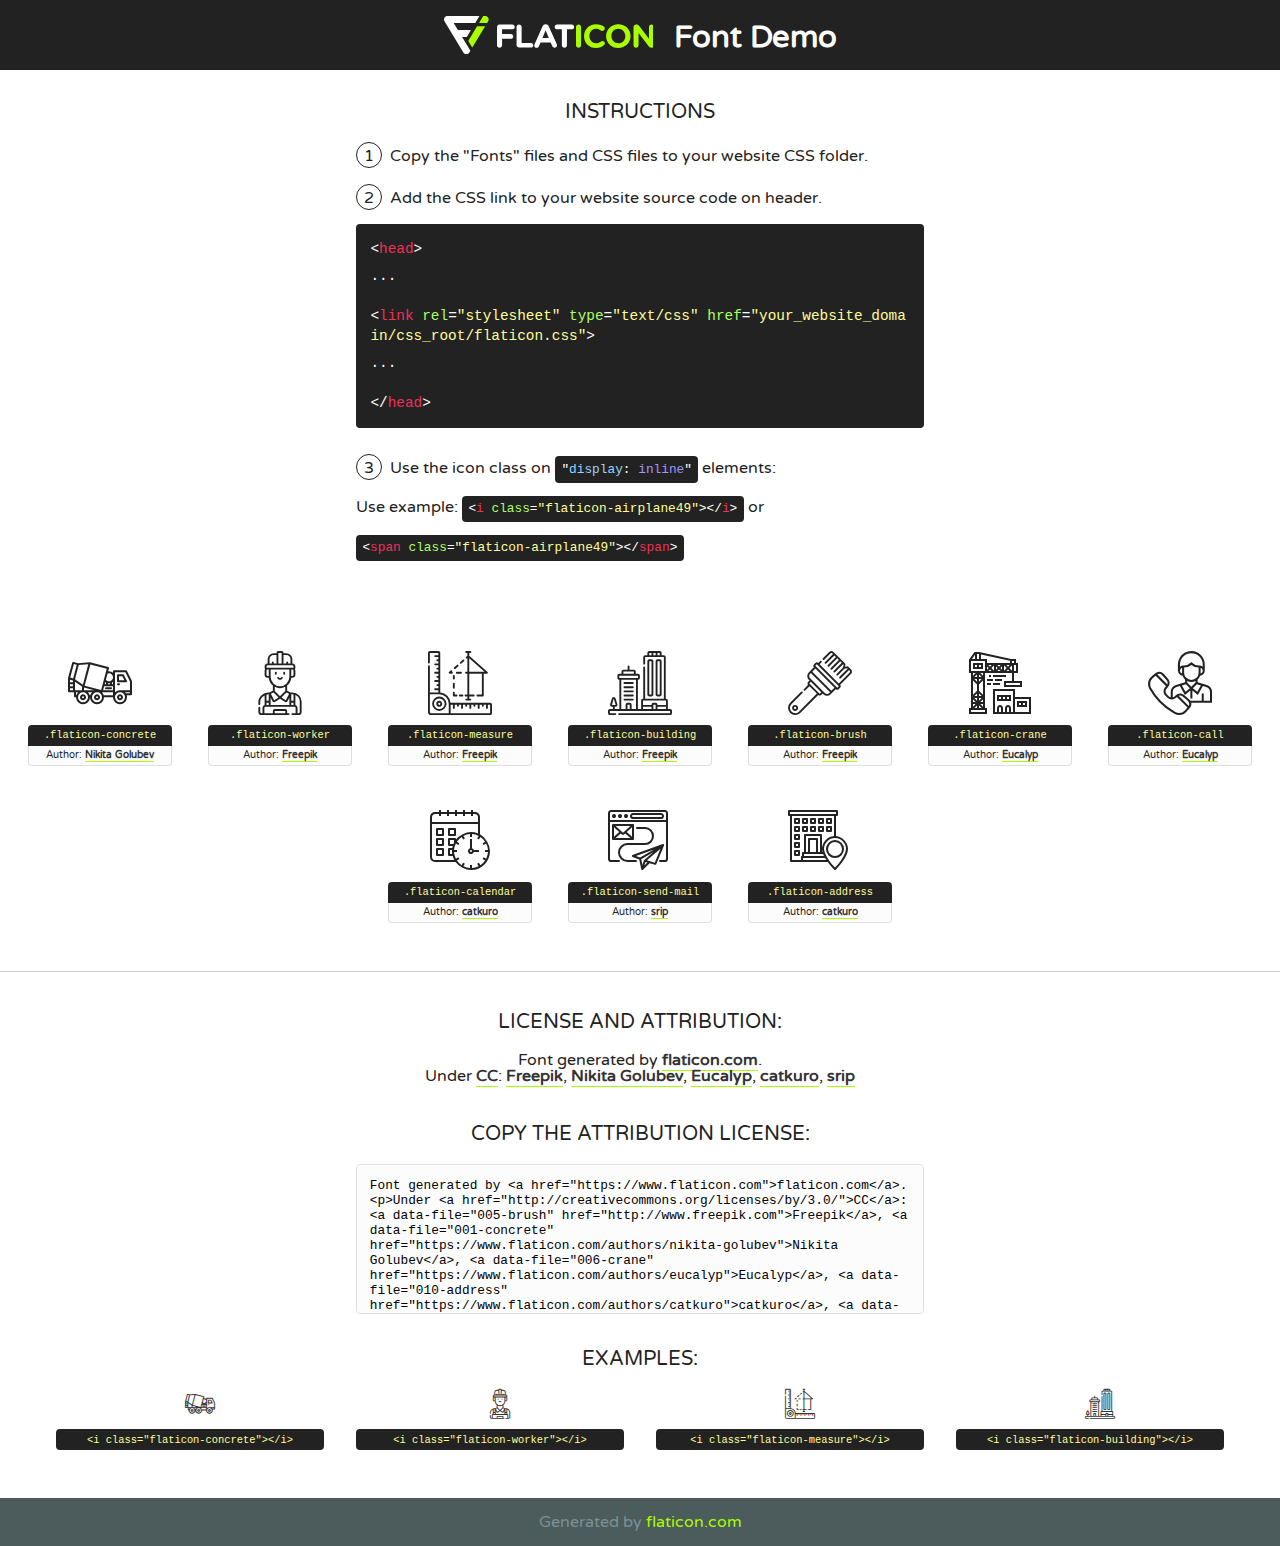
<file: lib/flaticon/font/flaticon.html>
<!DOCTYPE html>
<!--
  Flaticon icon font: Flaticon
  Creation date: 23/08/2020 07:24
-->
<html>
<!DOCTYPE html>
<html>

<head>
    <title>Flaticon WebFont</title>
    <link href="http://fonts.googleapis.com/css?family=Varela+Round" rel="stylesheet" type="text/css" />
    <link rel="stylesheet" type="text/css" href="flaticon.css">
    <meta charset="UTF-8">
    <style>
    html, body, div, span, applet, object, iframe,
    h1, h2, h3, h4, h5, h6, p, blockquote, pre,
    a, abbr, acronym, address, big, cite, code,
    del, dfn, em, img, ins, kbd, q, s, samp,
    small, strike, strong, sub, sup, tt, var,
    b, u, i, center,
    dl, dt, dd, ol, ul, li,
    fieldset, form, label, legend,
    table, caption, tbody, tfoot, thead, tr, th, td,
    article, aside, canvas, details, embed, 
    figure, figcaption, footer, header, hgroup, 
    menu, nav, output, ruby, section, summary,
    time, mark, audio, video {
        margin: 0;
        padding: 0;
        border: 0;
        font-size: 100%;
        font: inherit;
        vertical-align: baseline;
    }
    /* HTML5 display-role reset for older browsers */
    article, aside, details, figcaption, figure, 
    footer, header, hgroup, menu, nav, section {
        display: block;
    }
    body {
        line-height: 1;
    }
    ol, ul {
        list-style: none;
    }
    blockquote, q {
        quotes: none;
    }
    blockquote:before, blockquote:after,
    q:before, q:after {
        content: '';
        content: none;
    }
    table {
        border-collapse: collapse;
        border-spacing: 0;
    }
    body {
        font-family: 'Varela Round', Helvetica, Arial, sans-serif;
        font-size: 16px;
        color: #222;
    }
    a {
        color: #333;
        border-bottom: 1px solid #a9fd00;
        font-weight: bold;
        text-decoration: none;
    }
    * {
        -moz-box-sizing: border-box;
        -webkit-box-sizing: border-box;
        box-sizing: border-box;
        margin: 0;
        padding: 0;
    }
    [class^="flaticon-"]:before, [class*=" flaticon-"]:before, [class^="flaticon-"]:after, [class*=" flaticon-"]:after {
        font-family: Flaticon;
        font-size: 30px;
        font-style: normal;
        margin-left: 20px;
        color: #333;
    }
    .wrapper {
        max-width: 600px;
        margin: auto;
        padding: 0 1em;
    }
    .title {
        font-size: 1.25em;
        text-align: center;
        margin-bottom: 1em;
        text-transform: uppercase;
    }
    header {
        text-align: center;
        background-color: #222;
        color: #fff;
        padding: 1em;
    }
    header .logo {
        width: 210px;
        height: 38px;
        display: inline-block;
        vertical-align: middle;
        margin-right: 1em;
        border: none;
    }
    header strong {
        font-size: 1.95em;
        font-weight: bold;
        vertical-align: middle;
        margin-top: 5px;
        display: inline-block;
    }
    .demo {
        margin: 2em auto;
        line-height: 1.25em;
    }
    .demo ul li {
        margin-bottom: 1em;
    }
    .demo ul li .num {
        color: #222;
        border-radius: 20px;
        display: inline-block;
        width: 26px;
        padding: 3px;
        height: 26px;
        text-align: center;
        margin-right: 0.5em;
        border: 1px solid #222;
    }
    .demo ul li code {
        background-color: #222;
        border-radius: 4px;
        padding: 0.25em 0.5em;
        display: inline-block;
        color: #fff;
        font-family: Consolas,Monaco,Lucida Console,Liberation Mono,DejaVu Sans Mono,Bitstream Vera Sans Mono,Courier New, monospace;
        font-weight: lighter;
        margin-top: 1em;
        font-size: 0.8em;
        word-break: break-all;
    }
    .demo ul li code.big {
        padding: 1em;
        font-size: 0.9em;
    }
    .demo ul li code .red {
        color: #EF3159;
    }
    .demo ul li code .green {
        color: #ACFF65;
    }
    .demo ul li code .yellow {
        color: #FFFF99;
    }
    .demo ul li code .blue {
        color: #99D3FF;
    }
    .demo ul li code .purple {
        color: #A295FF;
    }
    .demo ul li code .dots {
        margin-top: 0.5em;
        display: block;
    }
    #glyphs {
        border-bottom: 1px solid #ccc;
        padding: 2em 0;
        text-align: center;
    }
    .glyph {
        display: inline-block;
        width: 9em;
        margin: 1em;
        text-align: center;
        vertical-align: top;
        background: #FFF;
    }
    .glyph .glyph-icon {
        padding: 10px;
        display: block;
        font-family:"Flaticon";
        font-size: 64px;
        line-height: 1;
    }
    .glyph .glyph-icon:before {
        font-size: 64px;
        color: #222;
        margin-left: 0;
    }
    .class-name {
        font-size: 0.65em;
        background-color: #222;
        color: #fff;
        border-radius: 4px 4px 0 0;
        padding: 0.5em;
        color: #FFFF99;
        font-family: Consolas,Monaco,Lucida Console,Liberation Mono,DejaVu Sans Mono,Bitstream Vera Sans Mono,Courier New, monospace;
    }
    .author-name {
        font-size: 0.6em;
        background-color: #fcfcfd;
        border: 1px solid #DEDEE4;
        border-top: 0;
        border-radius: 0 0 4px 4px;
        padding: 0.5em;
    }
    .class-name:last-child {
        font-size: 10px;
        color:#888;
    }
    .class-name:last-child a {
        font-size: 10px;
        color:#555;
    }
    .class-name:last-child a:hover {
        color:#a9fd00;
    }
    .glyph > input {
        display: block;
        width: 100px;
        margin: 5px auto;
        text-align: center;
        font-size: 12px;
        cursor: text;
    }
    .glyph > input.icon-input {
        font-family:"Flaticon";
        font-size: 16px;
        margin-bottom: 10px;
    }
    .attribution .title {
        margin-top: 2em;
    }
    .attribution textarea {
        background-color: #fcfcfd;
        padding: 1em;
        border: none;
        box-shadow: none;
        border: 1px solid #DEDEE4;
        border-radius: 4px;
        resize: none;
        width: 100%;
        height: 150px;
        font-size: 0.8em;
        font-family: Consolas,Monaco,Lucida Console,Liberation Mono,DejaVu Sans Mono,Bitstream Vera Sans Mono,Courier New, monospace;
        -webkit-appearance: none;
    }
    .iconsuse {
        margin: 2em auto;
        text-align: center;
        max-width: 1200px;
    }
    .iconsuse:after {
        content: '';
        display: table;
        clear: both;
    }
    .iconsuse .image {
        float: left;
        width: 25%;
        padding: 0 1em;
    }
    .iconsuse .image p {
        margin-bottom: 1em;
    }
    .iconsuse .image span {
        display: block;
        font-size: 0.65em;
        background-color: #222;
        color: #fff;
        border-radius: 4px;
        padding: 0.5em;
        color: #FFFF99;
        margin-top: 1em;
        font-family: Consolas,Monaco,Lucida Console,Liberation Mono,DejaVu Sans Mono,Bitstream Vera Sans Mono,Courier New, monospace;
    }
    #footer {
        text-align: center;
        background-color: #4C5B5C;
        color: #7c9192;
        padding: 1em;
    }
    #footer a {
        border: none;
        color: #a9fd00;
        font-weight: normal;
    }
    @media (max-width: 960px) {
        .iconsuse .image {
            width: 50%;
        }
    }
    @media (max-width: 560px) {
        .iconsuse .image {
            width: 100%;
        }
    }
    </style>
</head>

<body class="characters-off">

    <header>
        <a href="https://www.flaticon.com" target="_blank" class="logo">
            <svg version="1.1" xmlns="http://www.w3.org/2000/svg" xmlns:xlink="http://www.w3.org/1999/xlink" xmlns:a="http://ns.adobe.com/AdobeSVGViewerExtensions/3.0/" viewBox="0 0 560.875 102.036" enable-background="new 0 0 560.875 102.036" xml:space="preserve">
                <defs>
                </defs>
                <g>
                    <g class="letters">
                        <path fill="#ffffff" d="M141.596,29.675c0-3.777,2.985-6.767,6.764-6.767h34.438c3.426,0,6.15,2.728,6.15,6.15
                        c0,3.43-2.724,6.149-6.15,6.149h-27.674v13.091h23.719c3.429,0,6.151,2.724,6.151,6.15c0,3.43-2.723,6.149-6.151,6.149h-23.719
                        v17.574c0,3.773-2.986,6.761-6.764,6.761c-3.779,0-6.764-2.989-6.764-6.761V29.675z"></path>
                        <path fill="#ffffff" d="M193.844,29.149c0-3.781,2.985-6.767,6.764-6.767c3.776,0,6.763,2.985,6.763,6.767v42.957h25.039
                        c3.426,0,6.149,2.726,6.149,6.153c0,3.425-2.723,6.15-6.149,6.15h-31.802c-3.779,0-6.764-2.986-6.764-6.768V29.149z"></path>
                        <path fill="#ffffff" d="M241.891,75.71l21.438-48.407c1.492-3.341,4.215-5.357,7.906-5.357h0.792
                        c3.686,0,6.323,2.017,7.815,5.357l21.439,48.407c0.436,0.967,0.701,1.845,0.701,2.723c0,3.602-2.809,6.501-6.414,6.501
                        c-3.161,0-5.269-1.845-6.499-4.655l-4.132-9.661h-27.059l-4.301,10.102c-1.144,2.631-3.426,4.214-6.237,4.214
                        c-3.517,0-6.24-2.81-6.24-6.325C241.1,77.64,241.451,76.677,241.891,75.71z M279.932,58.666l-8.521-20.297l-8.526,20.297H279.932
                        z"></path>
                        <path fill="#ffffff" d="M314.864,35.387H301.86c-3.429,0-6.239-2.813-6.239-6.238c0-3.429,2.811-6.24,6.239-6.24h39.533
                        c3.426,0,6.237,2.811,6.237,6.24c0,3.425-2.811,6.238-6.237,6.238h-13.001v42.785c0,3.773-2.99,6.761-6.764,6.761
                        c-3.779,0-6.764-2.989-6.764-6.761V35.387z"></path>
                        <path fill="#A9FD00" d="M352.615,29.149c0-3.781,2.985-6.767,6.767-6.767c3.774,0,6.761,2.985,6.761,6.767v49.024
                        c0,3.773-2.987,6.761-6.761,6.761c-3.781,0-6.767-2.989-6.767-6.761V29.149z"></path>
                        <path fill="#A9FD00" d="M374.132,53.836v-0.179c0-17.481,13.178-31.801,32.065-31.801c9.22,0,15.459,2.458,20.557,6.238
                        c1.402,1.054,2.637,2.985,2.637,5.357c0,3.692-2.985,6.59-6.681,6.59c-1.845,0-3.071-0.702-4.044-1.319
                        c-3.776-2.813-7.729-4.393-12.562-4.393c-10.364,0-17.831,8.611-17.831,19.154v0.173c0,10.542,7.291,19.329,17.831,19.329
                        c5.715,0,9.492-1.756,13.359-4.834c1.049-0.874,2.458-1.491,4.039-1.491c3.429,0,6.325,2.813,6.325,6.236
                        c0,2.106-1.056,3.78-2.282,4.834c-5.539,4.834-12.036,7.733-21.878,7.733C387.572,85.464,374.132,71.493,374.132,53.836z"></path>
                        <path fill="#A9FD00" d="M433.009,53.836v-0.179c0-17.481,13.79-31.801,32.766-31.801c18.981,0,32.592,14.143,32.592,31.628v0.173
                        c0,17.483-13.785,31.807-32.769,31.807C446.625,85.464,433.009,71.32,433.009,53.836z M484.224,53.836v-0.179
                        c0-10.539-7.725-19.326-18.626-19.326c-10.893,0-18.449,8.611-18.449,19.154v0.173c0,10.542,7.73,19.329,18.626,19.329
                        C476.676,72.986,484.224,64.378,484.224,53.836z"></path>
                        <path fill="#A9FD00" d="M506.233,29.321c0-3.774,2.99-6.763,6.767-6.763h1.401c3.252,0,5.183,1.583,7.029,3.953l26.093,34.265
                        V29.059c0-3.692,2.99-6.677,6.681-6.677c3.683,0,6.671,2.985,6.671,6.677v48.934c0,3.78-2.987,6.765-6.764,6.765h-0.436
                        c-3.257,0-5.188-1.581-7.034-3.953l-27.056-35.492v32.944c0,3.687-2.985,6.676-6.678,6.676c-3.683,0-6.673-2.989-6.673-6.676
                        V29.321z"></path>
                    </g>
                    <g class="insignia">
                        <path fill="#ffffff" d="M48.372,56.137h12.517l11.156-18.537H37.186L25.688,18.539h57.825L94.668,0H9.271
                        C5.925,0,2.842,1.801,1.198,4.716c-1.644,2.907-1.593,6.482,0.134,9.343l50.38,83.501c1.678,2.781,4.689,4.476,7.938,4.476
                        c3.246,0,6.257-1.695,7.935-4.476l2.898-4.804L48.372,56.137z"></path>
                        <g class="i">
                            <path fill="#A9FD00" d="M93.575,18.539h0.031v0.004l21.652,0.004l2.705-4.488c1.727-2.861,1.778-6.436,0.133-9.343
                            C116.454,1.801,113.371,0,110.026,0h-5.294L93.575,18.539z"></path>
                            <polygon fill="#A9FD00" points="88.291,27.356 64.725,66.486 75.519,84.404 109.942,27.356"></polygon>
                        </g>
                    </g>
                </g>
            </svg>
        </a>
        <strong>Font Demo</strong>
    </header>


    <section class="demo wrapper">

        <p class="title">Instructions</p>

        <ul>
            <li>
                <span class="num">1</span>Copy the "Fonts" files and CSS files to your website CSS folder.
            </li>
            <li>
                <span class="num">2</span>Add the CSS link to your website source code on header.
                <code class="big">
                    &lt;<span class="red">head</span>&gt;
                    <br/><span class="dots">...</span>
                    <br/>&lt;<span class="red">link</span> <span class="green">rel</span>=<span class="yellow">"stylesheet"</span> <span class="green">type</span>=<span class="yellow">"text/css"</span> <span class="green">href</span>=<span class="yellow">"your_website_domain/css_root/flaticon.css"</span>&gt;
                    <br/><span class="dots">...</span>
                    <br/>&lt;/<span class="red">head</span>&gt;
                </code>
            </li>

            <li>
                <p>
                    <span class="num">3</span>Use the icon class on <code>"<span class="blue">display</span>:<span class="purple"> inline</span>"</code> elements:
                    <br />
                    Use example: <code>&lt;<span class="red">i</span> <span class="green">class</span>=<span class="yellow">&quot;flaticon-airplane49&quot;</span>&gt;&lt;/<span class="red">i</span>&gt;</code> or <code>&lt;<span class="red">span</span> <span class="green">class</span>=<span class="yellow">&quot;flaticon-airplane49&quot;</span>&gt;&lt;/<span class="red">span</span>&gt;</code>
            </li>
        </ul>

    </section>




   <section id="glyphs">          
    
      
        <div class="glyph"><div class="glyph-icon flaticon-concrete"></div>
            <div class="class-name">.flaticon-concrete</div>
            <div class="author-name">Author: <a data-file="001-concrete" href="https://www.flaticon.com/authors/nikita-golubev">Nikita Golubev</a> </div> 
        </div>        
        
        <div class="glyph"><div class="glyph-icon flaticon-worker"></div>
            <div class="class-name">.flaticon-worker</div>
            <div class="author-name">Author: <a data-file="002-worker" href="http://www.freepik.com">Freepik</a> </div> 
        </div>        
        
        <div class="glyph"><div class="glyph-icon flaticon-measure"></div>
            <div class="class-name">.flaticon-measure</div>
            <div class="author-name">Author: <a data-file="003-measure" href="http://www.freepik.com">Freepik</a> </div> 
        </div>        
        
        <div class="glyph"><div class="glyph-icon flaticon-building"></div>
            <div class="class-name">.flaticon-building</div>
            <div class="author-name">Author: <a data-file="004-building" href="http://www.freepik.com">Freepik</a> </div> 
        </div>        
        
        <div class="glyph"><div class="glyph-icon flaticon-brush"></div>
            <div class="class-name">.flaticon-brush</div>
            <div class="author-name">Author: <a data-file="005-brush" href="http://www.freepik.com">Freepik</a> </div> 
        </div>        
        
        <div class="glyph"><div class="glyph-icon flaticon-crane"></div>
            <div class="class-name">.flaticon-crane</div>
            <div class="author-name">Author: <a data-file="006-crane" href="https://www.flaticon.com/authors/eucalyp">Eucalyp</a> </div> 
        </div>        
        
        <div class="glyph"><div class="glyph-icon flaticon-call"></div>
            <div class="class-name">.flaticon-call</div>
            <div class="author-name">Author: <a data-file="007-call" href="https://www.flaticon.com/authors/eucalyp">Eucalyp</a> </div> 
        </div>        
        
        <div class="glyph"><div class="glyph-icon flaticon-calendar"></div>
            <div class="class-name">.flaticon-calendar</div>
            <div class="author-name">Author: <a data-file="008-calendar" href="https://www.flaticon.com/authors/catkuro">catkuro</a> </div> 
        </div>        
        
        <div class="glyph"><div class="glyph-icon flaticon-send-mail"></div>
            <div class="class-name">.flaticon-send-mail</div>
            <div class="author-name">Author: <a data-file="009-send-mail" href="https://www.flaticon.com/authors/srip">srip</a> </div> 
        </div>        
        
        <div class="glyph"><div class="glyph-icon flaticon-address"></div>
            <div class="class-name">.flaticon-address</div>
            <div class="author-name">Author: <a data-file="010-address" href="https://www.flaticon.com/authors/catkuro">catkuro</a> </div> 
        </div>        
        

    </section>



    <section class="attribution wrapper"   style="text-align:center;">

      <div class="title">License and attribution:</div><div class="attrDiv">Font generated by <a href="https://www.flaticon.com">flaticon.com</a>. <div><p>Under <a href="http://creativecommons.org/licenses/by/3.0/">CC</a>: <a data-file="005-brush" href="http://www.freepik.com">Freepik</a>, <a data-file="001-concrete" href="https://www.flaticon.com/authors/nikita-golubev">Nikita Golubev</a>, <a data-file="006-crane" href="https://www.flaticon.com/authors/eucalyp">Eucalyp</a>, <a data-file="010-address" href="https://www.flaticon.com/authors/catkuro">catkuro</a>, <a data-file="009-send-mail" href="https://www.flaticon.com/authors/srip">srip</a></p>  </div>
      </div>
      <div class="title">Copy the Attribution License:</div>

    <textarea onclick="this.focus();this.select();">Font generated by &lt;a href=&quot;https://www.flaticon.com&quot;&gt;flaticon.com&lt;/a&gt;. <p>Under <a href="http://creativecommons.org/licenses/by/3.0/">CC</a>: <a data-file="005-brush" href="http://www.freepik.com">Freepik</a>, <a data-file="001-concrete" href="https://www.flaticon.com/authors/nikita-golubev">Nikita Golubev</a>, <a data-file="006-crane" href="https://www.flaticon.com/authors/eucalyp">Eucalyp</a>, <a data-file="010-address" href="https://www.flaticon.com/authors/catkuro">catkuro</a>, <a data-file="009-send-mail" href="https://www.flaticon.com/authors/srip">srip</a></p>  
     </textarea>

    </section>

    <section class="iconsuse">

          <div class="title">Examples:</div>            
             
            <div class="image">
                <p>
                    <i class="glyph-icon flaticon-concrete"></i> 
                    <span>&lt;i class=&quot;flaticon-concrete&quot;&gt;&lt;/i&gt;</span>
                </p>
            </div>
            
            <div class="image">
                <p>
                    <i class="glyph-icon flaticon-worker"></i> 
                    <span>&lt;i class=&quot;flaticon-worker&quot;&gt;&lt;/i&gt;</span>
                </p>
            </div>
            
            <div class="image">
                <p>
                    <i class="glyph-icon flaticon-measure"></i> 
                    <span>&lt;i class=&quot;flaticon-measure&quot;&gt;&lt;/i&gt;</span>
                </p>
            </div>
            
            <div class="image">
                <p>
                    <i class="glyph-icon flaticon-building"></i> 
                    <span>&lt;i class=&quot;flaticon-building&quot;&gt;&lt;/i&gt;</span>
                </p>
            </div>
                       
        </div>
                            
    </section>

<div id="footer">
    <div>Generated by <a href="https://www.flaticon.com">flaticon.com</a>
    </div>
</div>



</body>
</html>
</file>
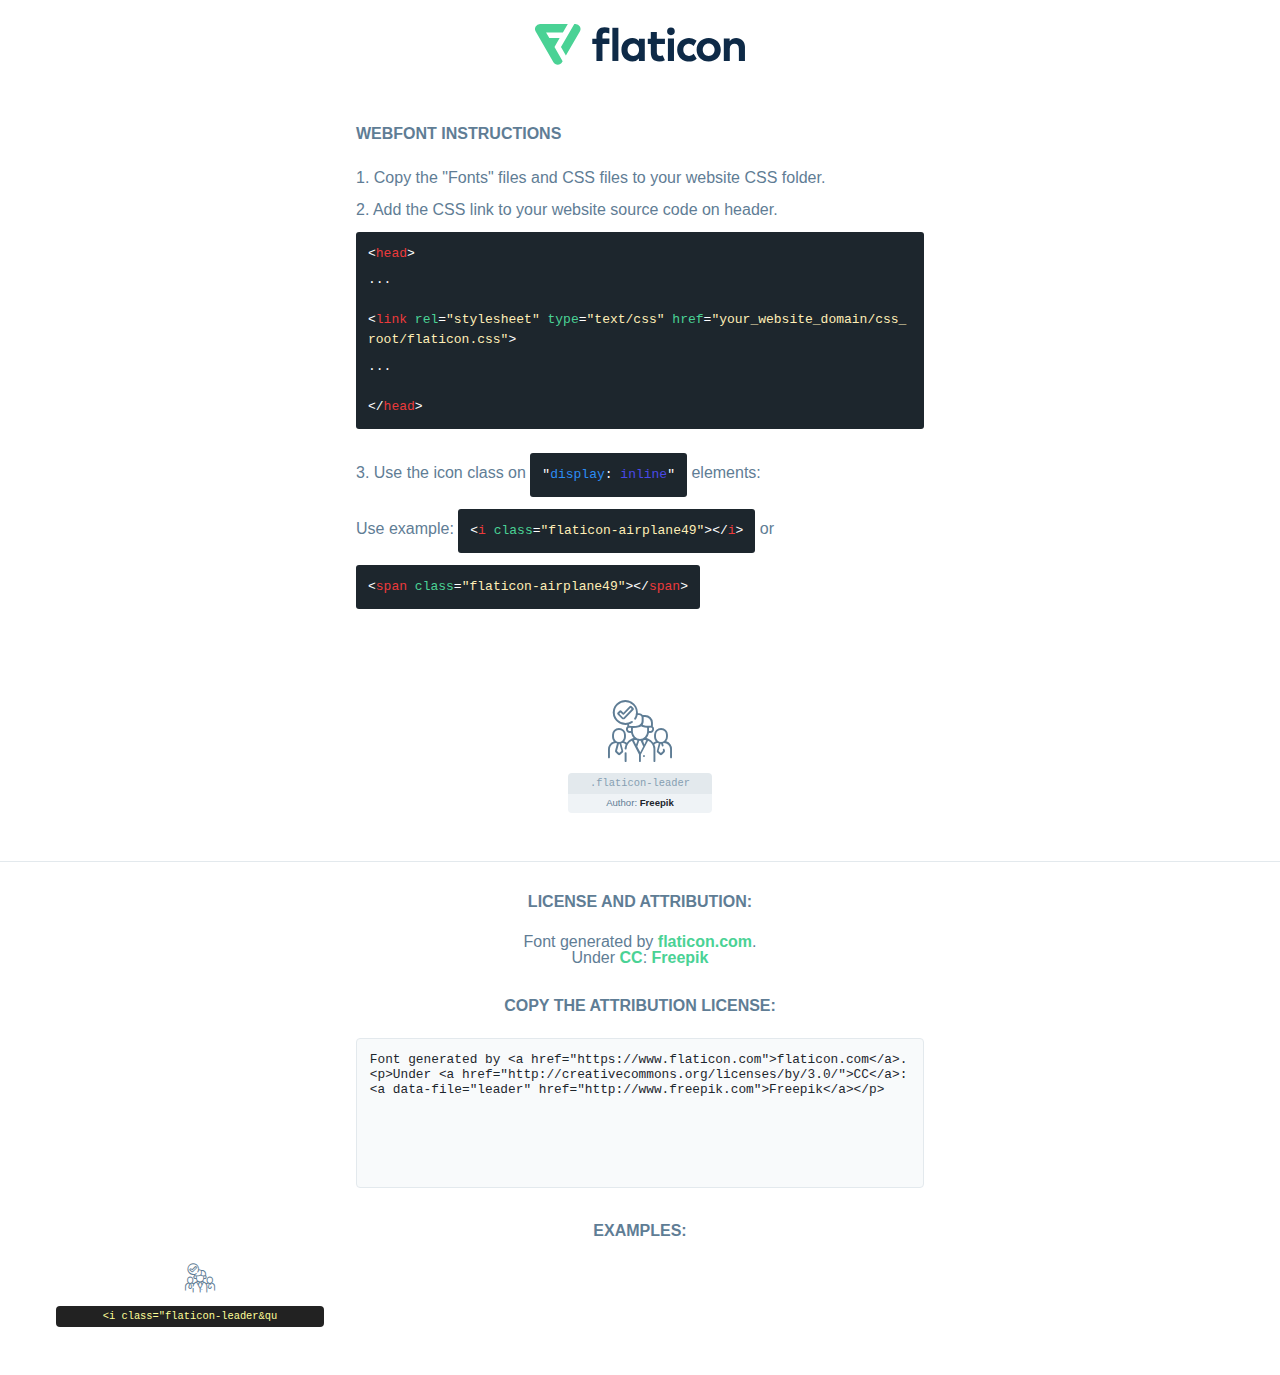
<file: lib/flaticon2/font/flaticon.html>
<!DOCTYPE html>
<html lang="en">
<head>
    <title>Flaticon Webfont</title>
    <link rel="stylesheet" type="text/css" href="flaticon.css"/>
    <meta charset="UTF-8">
    <style>
        html, body, div, span, applet, object, iframe,
        h1, h2, h3, h4, h5, h6, p, blockquote, pre,
        a, abbr, acronym, address, big, cite, code,
        del, dfn, em, img, ins, kbd, q, s, samp,
        small, strike, strong, sub, sup, tt, var,
        b, u, i, center,
        dl, dt, dd, ol, ul, li,
        fieldset, form, label, legend,
        table, caption, tbody, tfoot, thead, tr, th, td,
        article, aside, canvas, details, embed,
        figure, figcaption, footer, header, hgroup,
        menu, nav, output, ruby, section, summary,
        time, mark, audio, video {
            margin: 0;
            padding: 0;
            border: 0;
            font-size: 100%;
            font: inherit;
            vertical-align: baseline;
        }

        /* HTML5 display-role reset for older browsers */
        article, aside, details, figcaption, figure,
        footer, header, hgroup, menu, nav, section {
            display: block;
        }

        body {
            line-height: 1;
        }

        ol, ul {
            list-style: none;
        }

        blockquote, q {
            quotes: none;
        }

        blockquote:before, blockquote:after,
        q:before, q:after {
            content: '';
            content: none;
        }

        table {
            border-collapse: collapse;
            border-spacing: 0;
        }

        body {
            font-family: Helvetica, Arial, sans-serif;
            font-size: 16px;
            color: #5f7d95;
        }

        a {
            color: #4AD295;
            font-weight: bold;
            text-decoration: none;
        }

        * {
            -moz-box-sizing: border-box;
            -webkit-box-sizing: border-box;
            box-sizing: border-box;
            margin: 0;
            padding: 0;
        }

        [class^="flaticon-"]:before, [class*=" flaticon-"]:before, [class^="flaticon-"]:after, [class*=" flaticon-"]:after {
            font-family: Flaticon;
            font-size: 30px;
            font-style: normal;
            margin-left: 20px;
            color: #333;
        }

        .wrapper {
            max-width: 600px;
            margin: auto;
            padding: 0 1em;
        }

        .title {
            margin-bottom: 24px;
            text-transform: uppercase;
            font-weight: bold;
        }

        header {
            text-align: center;
            padding: 24px;
        }

        header .logo {
            width: 210px;
            height: auto;
            border: none;
            display: inline-block;
        }

        header strong {
            font-size: 28px;
            font-weight: 500;
            vertical-align: middle;
        }

        .demo {
            margin: 2em auto;
            line-height: 1.25em;
        }

        .demo ul li {
            margin-bottom: 12px;
        }

        .demo ul li code {
            background-color: #1D262D;
            border-radius: 3px;
            padding: 12px;
            display: inline-block;
            color: #fff;
            font-family: Consolas, Monaco, Lucida Console, Liberation Mono, DejaVu Sans Mono, Bitstream Vera Sans Mono, Courier New, monospace;
            font-weight: lighter;
            margin-top: 12px;
            font-size: 13px;
            word-break: break-all;
        }

        .demo ul li code .red {
            color: #EC3A3B;
        }

        .demo ul li code .green {
            color: #4AD295;
        }

        .demo ul li code .yellow {
            color: #FFEEB6;
        }

        .demo ul li code .blue {
            color: #2C8CF4;
        }

        .demo ul li code .purple {
            color: #4949E7;
        }

        .demo ul li code .dots {
            margin-top: 0.5em;
            display: block;
        }

        #glyphs {
            border-bottom: 1px solid #E3E9ED;
            padding: 2em 0;
            text-align: center;
        }

        .glyph {
            display: inline-block;
            width: 9em;
            margin: 1em;
            text-align: center;
            vertical-align: top;
            background: #FFF;
        }

        .glyph .flaticon {
            padding: 10px;
            display: block;
            font-family: "Flaticon";
            font-size: 64px;
            line-height: 1;
        }

        .glyph .flaticon:before {
            font-size: 64px;
            color: #5f7d95;
            margin-left: 0;
        }

        .class-name {
            font-size: 0.65em;
            background-color: #E3E9ED;
            color: #869FB2;
            border-radius: 4px 4px 0 0;
            padding: 0.5em;
            font-family: Consolas, Monaco, Lucida Console, Liberation Mono, DejaVu Sans Mono, Bitstream Vera Sans Mono, Courier New, monospace;
        }

        .author-name {
            font-size: 0.6em;
            background-color: #EFF3F6;
            border-top: 0;
            border-radius: 0 0 4px 4px;
            padding: 0.5em;
        }

        .author-name a {
            color: #1D262D;
        }

        .class-name:last-child {
            font-size: 10px;
            color: #888;
        }

        .class-name:last-child a {
            font-size: 10px;
            color: #555;
        }

        .glyph > input {
            display: block;
            width: 100px;
            margin: 5px auto;
            text-align: center;
            font-size: 12px;
            cursor: text;
        }

        .glyph > input.icon-input {
            font-family: "Flaticon";
            font-size: 16px;
            margin-bottom: 10px;
        }

        .attribution .title {
            margin-top: 2em;
        }

        .attribution textarea {
            background-color: #F8FAFB;
            color: #1D262D;
            padding: 1em;
            border: none;
            box-shadow: none;
            border: 1px solid #E3E9ED;
            border-radius: 4px;
            resize: none;
            width: 100%;
            height: 150px;
            font-size: 0.8em;
            font-family: Consolas, Monaco, Lucida Console, Liberation Mono, DejaVu Sans Mono, Bitstream Vera Sans Mono, Courier New, monospace;
            -webkit-appearance: none;
        }

        .attribution textarea:hover {
            border-color: #CFD9E0;
        }

        .attribution textarea:focus {
            border-color: #4AD295;
        }

        .iconsuse {
            margin: 2em auto;
            text-align: center;
            max-width: 1200px;
        }

        .iconsuse:after {
            content: '';
            display: table;
            clear: both;
        }

        .iconsuse .image {
            float: left;
            width: 25%;
            padding: 0 1em;
        }

        .iconsuse .image p {
            margin-bottom: 1em;
        }

        .iconsuse .image span {
            display: block;
            font-size: 0.65em;
            background-color: #222;
            color: #fff;
            border-radius: 4px;
            padding: 0.5em;
            color: #FFFF99;
            margin-top: 1em;
            font-family: Consolas, Monaco, Lucida Console, Liberation Mono, DejaVu Sans Mono, Bitstream Vera Sans Mono, Courier New, monospace;
        }

        .flaticon:before {
            color: #5f7d95;
        }

        #footer {
            text-align: center;
            background-color: #1D262D;
            color: #869FB2;
            padding: 12px;
            font-size: 14px;
        }

        #footer a {
            font-weight: normal;
        }

        @media (max-width: 960px) {
            .iconsuse .image {
                width: 50%;
            }
        }

        .preview {
            width: 100px;
            display: inline-block;
            margin: 10px;
        }

        .preview .inner {
            display: inline-block;
            width: 100%;
            text-align: center;
            background: #f5f5f5;
            -webkit-border-radius: 3px 3px 0 0;
            -moz-border-radius: 3px 3px 0 0;
            border-radius: 3px 3px 0 0;
        }

        .preview .inner  {
            line-height: 85px;
            font-size: 40px;
            color: #333;
        }

        .label {
            display: inline-block;
            width: 100%;
            box-sizing: border-box;
            padding: 5px;
            font-size: 10px;
            font-family: Monaco, monospace;
            color: #666;
            white-space: nowrap;
            overflow: hidden;
            text-overflow: ellipsis;
            background: #ddd;
            -webkit-border-radius: 0 0 3px 3px;
            -moz-border-radius: 0 0 3px 3px;
            border-radius: 0 0 3px 3px;
            color: #666;
        }
    </style>
</head>
<body>
    <header>
        <a href="https://www.flaticon.com/" target="_blank" class="logo">
            <svg xmlns="http://www.w3.org/2000/svg" viewBox="0 0 394.3 76.5">
                <path d="M156.6,69.4H145.3V7.1h11.3Z" style="fill:#0e2a47"/>
                <path d="M206.2,69.4h-11V64.8a15.4,15.4,0,0,1-12.6,5.7c-11.6,0-20.3-9.5-20.3-22.1s8.8-22.1,20.3-22.1a15.4,15.4,0,0,1,12.6,5.8V27.5h11Zm-32.4-21c0,6.4,4.2,11.6,10.8,11.6s10.8-4.9,10.8-11.6-4.4-11.6-10.8-11.6S173.9,42,173.9,48.4Z"
                      style="fill:#0e2a47"/>
                <path d="M262.5,13.7a7.2,7.2,0,0,1-14.4,0,7.2,7.2,0,1,1,14.4,0ZM261,69.4H249.6v-42H261Z"
                      style="fill:#0e2a47"/>
                <path id="_Trazado_" data-name="&lt;Trazado&gt;"
                      d="M139.6,17.8a16.6,16.6,0,0,0-8-1.4c-3.2.4-4.9,2-4.9,5.9v5.1h13V37.5h-13v32H115.4v-32h-7.8v-10h7.8V22.2c0-9.9,5.2-16.3,15-16.3a23.4,23.4,0,0,1,9.3,1.8Z"
                      style="fill:#0e2a47"/>
                <path d="M235.1,60c-3.5,0-6.3-1.9-6.3-7.1V37.5H244v-10H228.8V15H217.5V27.5h-5.7v10h5.7V53.7c0,10.9,5.3,16.8,15.7,16.8A22.9,22.9,0,0,0,244,68l-4.3-9.1A12.3,12.3,0,0,1,235.1,60Z"
                      style="fill:#0e2a47"/>
                <path d="M348.9,48.4c0,12.6-9.7,22.1-22.7,22.1s-22.7-9.4-22.7-22.1,9.6-22.1,22.7-22.1S348.9,35.8,348.9,48.4Zm-33.9,0c0,6.8,4.8,11.6,11.1,11.6s11.2-4.8,11.2-11.6-4.8-11.6-11.2-11.6S315.1,41.6,315.1,48.4Z"
                      style="fill:#0e2a47"/>
                <path d="M394.3,42.7V69.4H382.9V46.3c0-6.1-3-9.4-8.2-9.4s-8.9,3.2-8.9,9.5v23H354.6v-42h11v4.9c3-4.5,7.6-6.1,12.3-6.1C387.5,26.3,394.3,33,394.3,42.7Z"
                      style="fill:#0e2a47"/>
                <path d="M298,55.7h0a12.4,12.4,0,0,1-8.2,4.2h-.9l-1.8-.2a10,10,0,0,1-7.4-5.6,13.2,13.2,0,0,1-1.2-5.8,13,13,0,0,1,1.3-5.9,10.1,10.1,0,0,1,7.5-5.5h2.4a11.7,11.7,0,0,1,8.3,4.2l5.5-9.6a19.9,19.9,0,0,0-8.1-4.3,23.4,23.4,0,0,0-6.1-.8,25.2,25.2,0,0,0-7.5,1.1,20.9,20.9,0,0,0-8,4.6,21.9,21.9,0,0,0-6.8,16.4,21.9,21.9,0,0,0,6.7,16.3,20.9,20.9,0,0,0,8,4.6,25.2,25.2,0,0,0,7.7,1.2,23.6,23.6,0,0,0,6.2-.8,20,20,0,0,0,8.1-4.4Z"
                      style="fill:#0e2a47"/>
                <path d="M46.3,26.5H26.9L20.8,16H52.4L61.6,0H9.4A9.3,9.3,0,0,0,1.3,4.7a9.3,9.3,0,0,0,0,9.4L34.6,71.8a9.4,9.4,0,0,0,16.2,0l1.1-1.9L36.6,43.3Z"
                      style="fill:#4ad295"/>
                <path d="M84.2,4.7A9.3,9.3,0,0,0,76.1,0H73.8l-25,43.3,9.2,16L84.2,14A9.3,9.3,0,0,0,84.2,4.7Z"
                      style="fill:#4ad295"/>
            </svg>
        </a>
    </header>
    <section class="demo wrapper">

        <p class="title">Webfont Instructions</p>

        <ul>
            <li>
                <span class="num">1. </span>Copy the "Fonts" files and CSS files to your website CSS folder.
            </li>
            <li>
                <span class="num">2. </span>Add the CSS link to your website source code on header.
                <code class="big">
                    &lt;<span class="red">head</span>&gt;
                    <br/><span class="dots">...</span>
                    <br/>&lt;<span class="red">link</span> <span class="green">rel</span>=<span
                        class="yellow">"stylesheet"</span> <span class="green">type</span>=<span
                        class="yellow">"text/css"</span> <span class="green">href</span>=<span class="yellow">"your_website_domain/css_root/flaticon.css"</span>&gt;
                    <br/><span class="dots">...</span>
                    <br/>&lt;/<span class="red">head</span>&gt;
                </code>
            </li>

            <li>
                <p>
                    <span class="num">3. </span>Use the icon class on <code>"<span class="blue">display</span>:<span
                        class="purple"> inline</span>"</code> elements:
                    <br/>
                    Use example: <code>&lt;<span class="red">i</span> <span class="green">class</span>=<span class="yellow">&quot;flaticon-airplane49&quot;</span>&gt;&lt;/<span
                        class="red">i</span>&gt;</code> or <code>&lt;<span class="red">span</span> <span
                        class="green">class</span>=<span class="yellow">&quot;flaticon-airplane49&quot;</span>&gt;&lt;/<span
                        class="red">span</span>&gt;</code>
            </li>
        </ul>

    </section>
    <section id="glyphs">
            <div class="glyph">
                <i class="flaticon flaticon-leader"></i>
                <div class="class-name">.flaticon-leader</div>
                <div class="author-name">Author: <a data-file="leader" href="http://www.freepik.com">Freepik</a> </div>
            </div>

    </section>

    <section class="attribution wrapper"   style="text-align:center;">

        <div class="title">License and attribution:</div><div class="attrDiv">Font generated by <a href="https://www.flaticon.com">flaticon.com</a>. <div><p>Under <a href="http://creativecommons.org/licenses/by/3.0/">CC</a>: <a data-file="leader" href="http://www.freepik.com">Freepik</a></p>  </div>
        </div>
        <div class="title">Copy the Attribution License:</div>

        <textarea onclick="this.focus();this.select();">Font generated by &lt;a href=&quot;https://www.flaticon.com&quot;&gt;flaticon.com&lt;/a&gt;. <p>Under <a href="http://creativecommons.org/licenses/by/3.0/">CC</a>: <a data-file="leader" href="http://www.freepik.com">Freepik</a></p> 
        </textarea>

    </section>

    <section class="iconsuse">

        <div class="title">Examples:</div>
            <div class="image">
                <p>
                    <i class="flaticon flaticon-leader"></i>
                    <span>&lt;i class=&quot;flaticon-leader&qu
</file>
<file: lib/flaticon/font/flaticon.css>
/*
  	Flaticon icon font: Flaticon
  	Creation date: 23/08/2020 07:24
  	*/

@font-face {
  font-family: "Flaticon";
  src: url("./Flaticon.eot");
  src: url("./Flaticon.eot?#iefix") format("embedded-opentype"),
       url("./Flaticon.woff2") format("woff2"),
       url("./Flaticon.woff") format("woff"),
       url("./Flaticon.ttf") format("truetype"),
       url("./Flaticon.svg#Flaticon") format("svg");
  font-weight: normal;
  font-style: normal;
}

@media screen and (-webkit-min-device-pixel-ratio:0) {
  @font-face {
    font-family: "Flaticon";
    src: url("./Flaticon.svg#Flaticon") format("svg");
  }
}

[class^="flaticon-"]:before, [class*=" flaticon-"]:before,
[class^="flaticon-"]:after, [class*=" flaticon-"]:after {   
  font-family: Flaticon;
        font-size: 20px;
font-style: normal;
margin-left: 20px;
}

.flaticon-concrete:before { content: "\f100"; }
.flaticon-worker:before { content: "\f101"; }
.flaticon-measure:before { content: "\f102"; }
.flaticon-building:before { content: "\f103"; }
.flaticon-brush:before { content: "\f104"; }
.flaticon-crane:before { content: "\f105"; }
.flaticon-call:before { content: "\f106"; }
.flaticon-calendar:before { content: "\f107"; }
.flaticon-send-mail:before { content: "\f108"; }
.flaticon-address:before { content: "\f109"; }
</file>
<file: lib/flaticon2/font/flaticon.css>
@font-face {
    font-family: "flaticon";
    src: url("./flaticon.ttf?ef1bdbe4c5056ac6f34d698c37cbecd5") format("truetype"),
url("./flaticon.woff?ef1bdbe4c5056ac6f34d698c37cbecd5") format("woff"),
url("./flaticon.woff2?ef1bdbe4c5056ac6f34d698c37cbecd5") format("woff2"),
url("./flaticon.eot?ef1bdbe4c5056ac6f34d698c37cbecd5#iefix") format("embedded-opentype"),
url("./flaticon.svg?ef1bdbe4c5056ac6f34d698c37cbecd5#flaticon") format("svg");
}

i[class^="flaticon-"]:before, i[class*=" flaticon-"]:before {
    font-family: flaticon !important;
    font-style: normal;
    font-weight: normal !important;
    font-variant: normal;
    text-transform: none;
    line-height: 1;
    -webkit-font-smoothing: antialiased;
    -moz-osx-font-smoothing: grayscale;
}

.flaticon-leader:before {
    content: "\f101";
}
</file>
